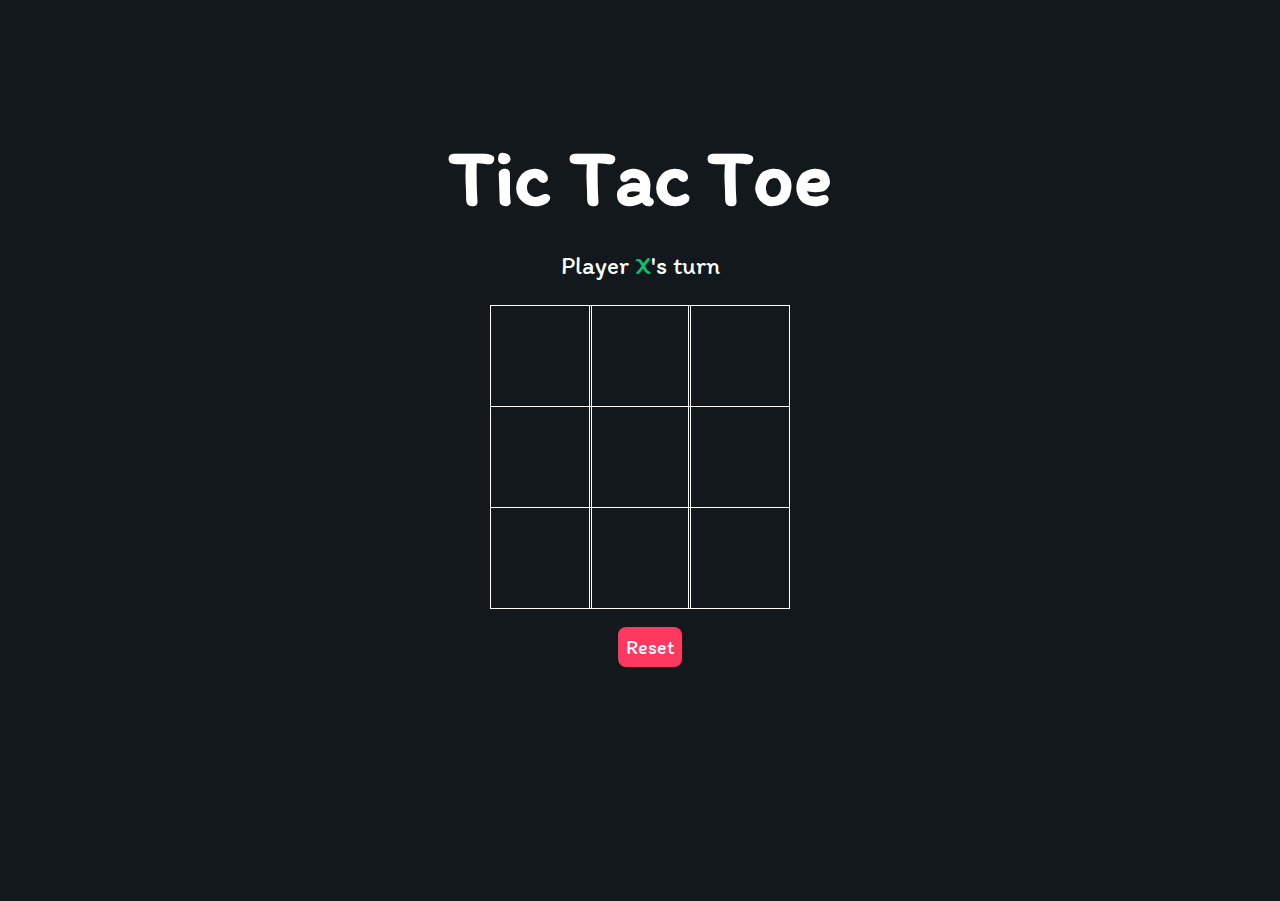
<file: tic toe/index.html>
<html lang="en">
<head>
    <meta charset="UTF-8">
    <meta http-equiv="X-UA-Compatible" content="IE=edge">
    <meta name="viewport" content="width=device-width, initial-scale=1.0">
    <link rel="stylesheet" href="style.css">
    <link rel="preconnect" href="https://fonts.gstatic.com">
    <link href="https://fonts.googleapis.com/css2?family=Itim&display=swap" rel="stylesheet">
    <script src="./index.js"></script>
    <title>Tic-Tac-Toe</title>
</head>
<body>
    <main class="background">
        <section class="title">
            <h1>Tic Tac Toe</h1>
        </section>
        <section class="display">
            Player <span class="display-player playerX">X</span>'s turn
        </section>
        <section class="container">
            <div class="tile"></div>
            <div class="tile"></div>
            <div class="tile"></div>
            <div class="tile"></div>
            <div class="tile"></div>
            <div class="tile"></div>
            <div class="tile"></div>
            <div class="tile"></div>
            <div class="tile"></div>
        </section>
        <section class="display announcer hide"></section>
        <section class="controls">
            <button id="reset">Reset</button>
        </section>
    </main>
</body>
</html>
</file>
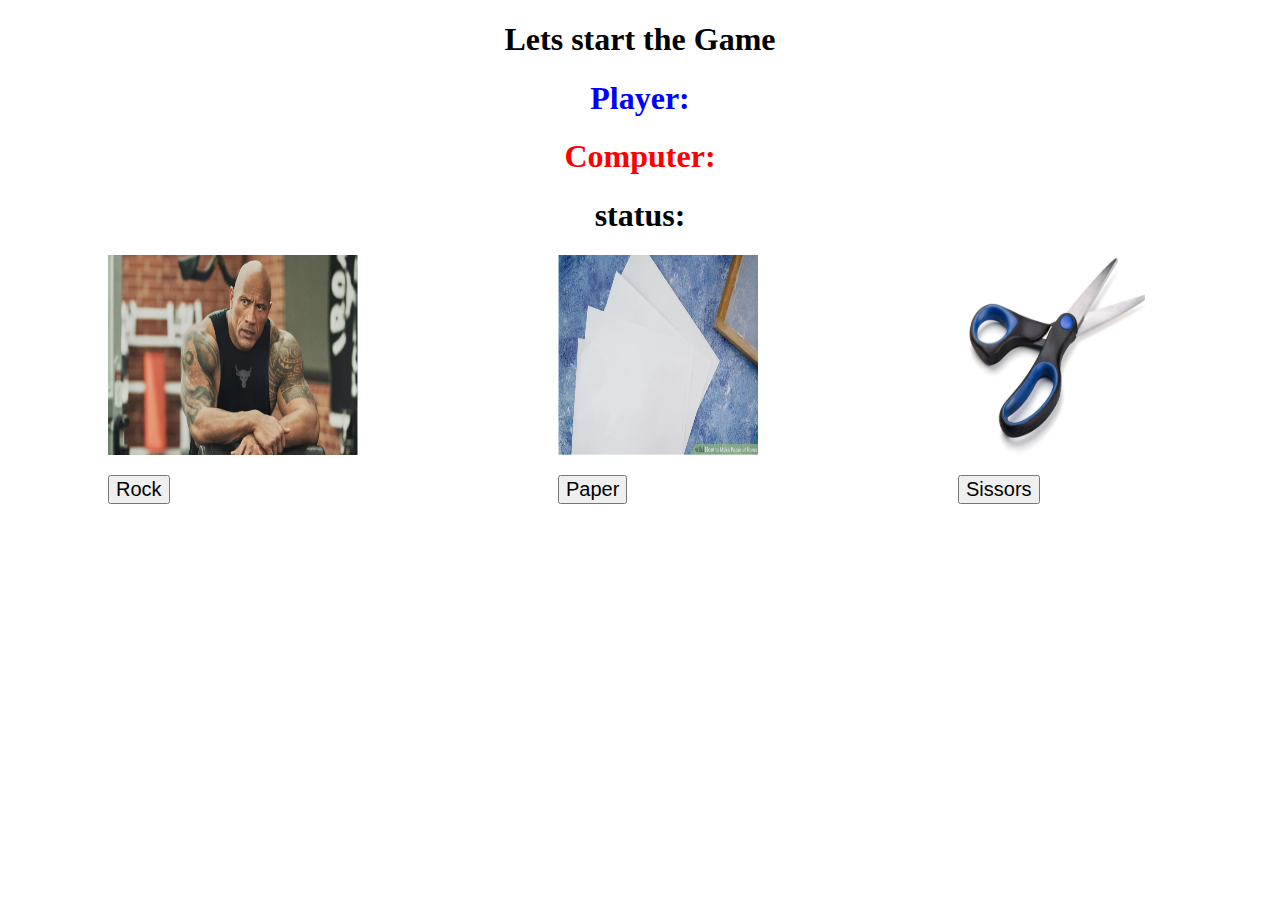
<file: stone-paper-sissor game/g.html>
<!DOCTYPE html>
<html lang="en">
<head>
    <meta charset="UTF-8">
    <meta http-equiv="X-UA-Compatible" content="IE=edge">
    <meta name="viewport" content="width=device-width, initial-scale=1.0">
    <title>game</title>
</head>
<link rel="stylesheet" href="g.css">
<body>
    <div id="head">
    <h1 id="fun">Lets start the Game</h1>
    <h1 id="play">Player:</h1>
    <h1 id="com">Computer:</h1>
    <h1 id="st">status:</h1>
    </div>
   <div id="hi">
</div>
<div class="image123">
        <div class="imageContainer">
            <img src="rock.png" height="200" width="250" />
            <p></p>
            <button class="bt" >Rock</button>
        </div>
        <div class="imageContainer">
            <img class="middle-img" src="paper.png"/ height="200" width="200" />
        <p></p>
        <button class="bt">Paper</button>
    </div>
    <div class="imageContainer">    
        <img src="sissors.png"/ height="200" width="200"/>
        <p></p>
        <button class="bt">Sissors</button>
    </div>
</div>

</body>
<script src="g.js"></script>
</html>
</file>
<file: tic toe/style.css>
* {
    padding: 0;
    margin: 0;
    font-family: 'Itim', cursive;
}

.background {
    background-color: #12181B;
    height: 100vh;
    padding-top: 1px;
}

.title {
    color: white;
    text-align: center;
    font-size: 40px;
    margin-top: 10%;
}

.display {
    color: white;
    font-size: 25px;
    text-align: center;
    margin-top: 1em;
    margin-bottom: 1em;
}

.hide {
    display: none;
}

.container {
    margin: 0 auto;
    display: grid;
    grid-template-columns: 33% 33% 33%;
    grid-template-rows: 33% 33% 33%;
    max-width: 300px;

}

.tile {
    border: 1px solid white;
    min-width: 100px;
    min-height: 100px;
    display: flex;
    justify-content: center;
    align-items: center;
    font-size: 50px;
    cursor: pointer;
}

.playerX {
    color: #09C372;
}

.playerO {
    color: #498AFB;
}

.controls {
    display: flex;
    flex-direction: row;
    justify-content: center;
    align-items: center;
    margin-top: 1em;
}

.controls button {
    color: white;
    padding: 8px;
    border-radius: 8px;
    border: none;
    font-size: 20px;
    margin-left: 1em;
    cursor: pointer;
}

.restart {
    background-color: #498AFB;
}

#reset {
    background-color: #FF3860;
}
</file>
<file: stone-paper-sissor game/g.css>
#head{
    text-align: center;
    text-underline-position: below;
}
#play{
    color: blue;
}
#com{
    color:red;
}
#photo{
    float: left;
    width: 25%;
    padding: 10px;
}
#rock{
    height: 20;
    width: 20;
}
.image123{
    float:left;
    }
    .imageContainer {
        float: left;
        padding-left: 100px;
        padding-right: 100px;
        padding-top: 20;
    }
    
    #hi{
        text-align: center;
    }
.bt{
    font-size: 20px;
    text-align: center;
}
</file>
